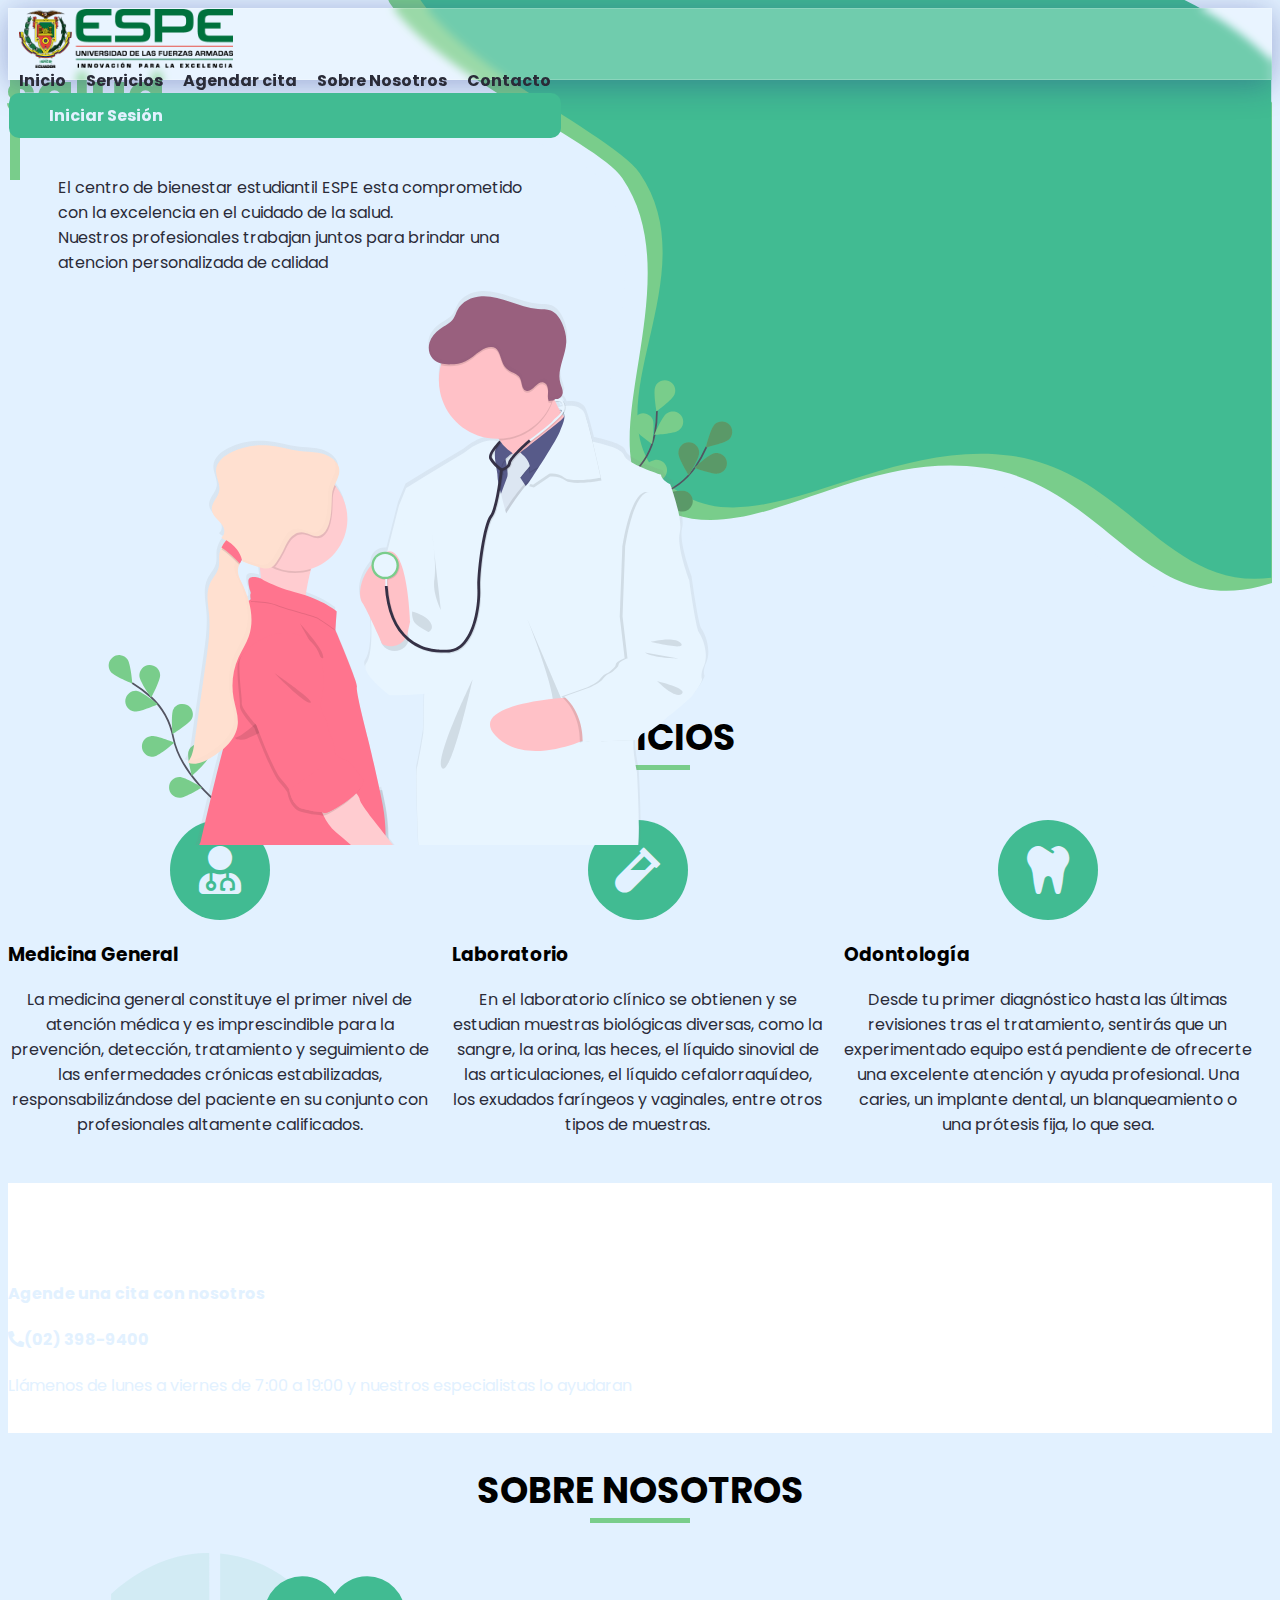
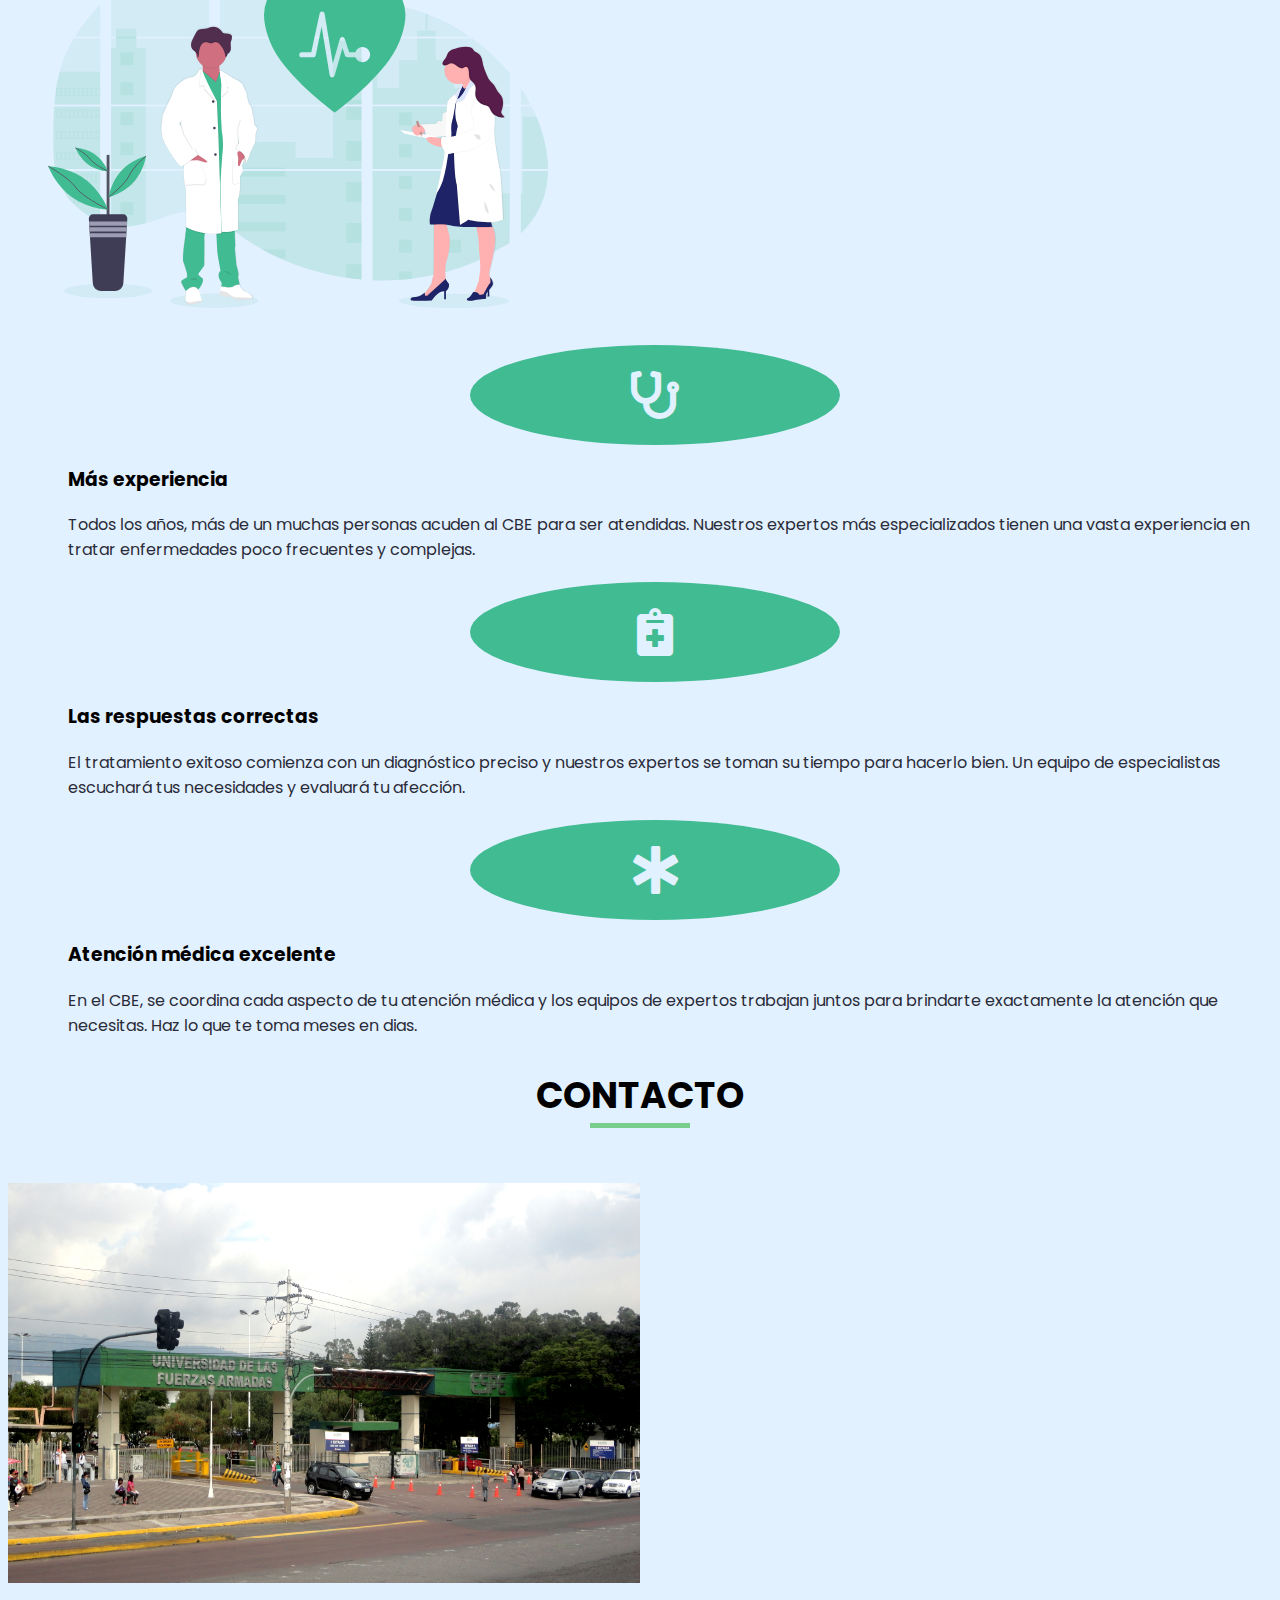
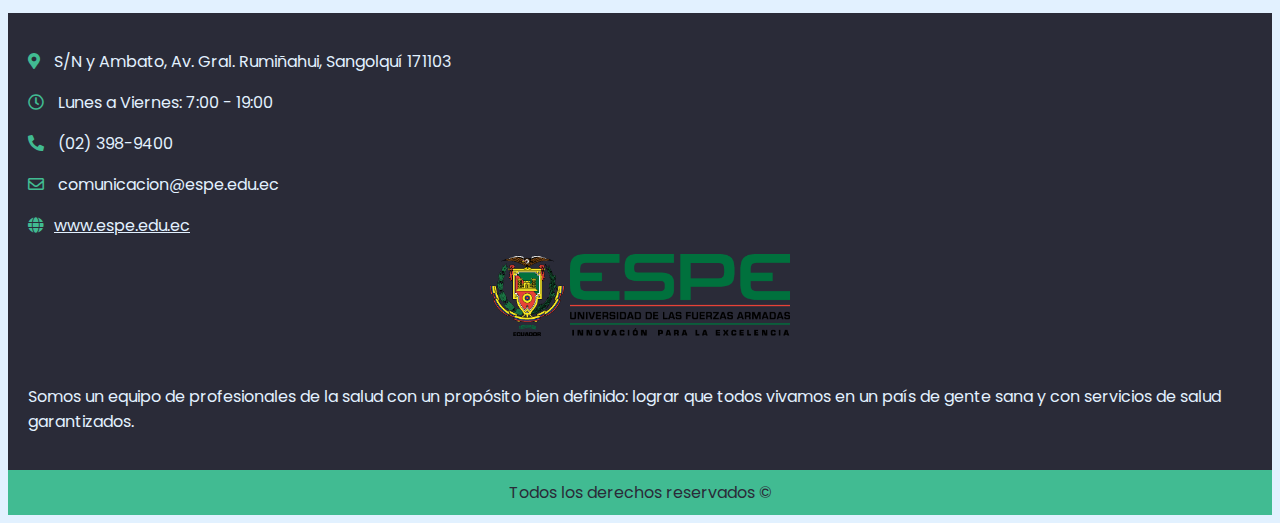
<file: index.html>
<!DOCTYPE html>
<html lang="es">
<head>
    <meta charset="UTF-8">
    <meta http-equiv="X-UA-Compatible" content="IE=edge">
    <meta name="viewport" content="width=device-width, initial-scale=1.0">
    <link rel="shortcut icon" href="img/icono.png">
    <link href="https://cdn.jsdelivr.net/npm/bootstrap@5.0.0-beta2/dist/css/bootstrap.min.css" rel="stylesheet" integrity="sha384-BmbxuPwQa2lc/FVzBcNJ7UAyJxM6wuqIj61tLrc4wSX0szH/Ev+nYRRuWlolflfl" crossorigin="anonymous">
    <link rel="stylesheet" href="https://cdnjs.cloudflare.com/ajax/libs/font-awesome/5.15.3/css/all.min.css" />
    <link rel="stylesheet" href="css/landingStyle.css">
    <title>CBE - ESPE</title>
</head>
<body>
    <header class="header">
        <div class="container d-flex justify-content-between align-items-center">
            <div class="logo">
                <a href="index.html"><img src="img/logo.png" alt="logo"></a>
            </div>
            <nav class="menu">
                <ol>
                    <li>
                        <a class="link" href="#inicio">Inicio</a>
                    </li>
                    <li>
                        <a class="link" href="#servicios">Servicios</a>
                    </li>
                    <li>
                        <a class="link" href="#cita">Agendar cita</a>
                    </li>
                    <li>
                        <a class="link" href="#sobreNosotros">Sobre Nosotros</a>
                    </li>
                    <li>
                        <a class="link" href="#contacto">Contacto</a>
                    </li>
                </ol>
            </nav>
            <div class="inicioSesion">
                <a class="link is" href="html/welcome.html"><p class="inicioSesion-texto">Iniciar Sesión</p></a>
            </div>
        </div>
    </header><!--Fin Header-->

    <main id="inicio" class="inicio">
        <div class="container d-flex justify-content-between align-items-center">
            <div class="bienvenida">
                <h1 class="bienvenida-h1">Cuidamos de tu</h1>
                <h1 class="bienvenida-h2">salud</h1>
                <div class="bienvenida-texto">
                    <p class="bienvenida-p">
                        El centro de bienestar estudiantil ESPE esta comprometido<br> 
                        con la excelencia en el cuidado de la salud.<br>
                        Nuestros profesionales trabajan juntos para brindar una<br>
                        atencion personalizada de calidad<br>
                    </p>
                </div>
                <div id="servicios"></div><!--ID servicios-->
            </div>

            <figure class="inicio-imagen">
                <img src="img/doctorHome.svg" alt="Doctor SVG">
            </figure>
        </div>
        <img class="inicio-wave" src="img/waveHome.svg" alt="">

    </main><!--Fin Inicio-->

    <section>
        <div class="container">
            <h2>Servicios</h2>
            
            <div class="servicios">
                <div class="servicio">
                    <div class="servicio-icono iconos"><i class="fas fa-user-md"></i></div>
                    <div class="servicio-detalle">
                        <h3 class="servicio-titulo text-center">Medicina General</h3>
                        <p class="servicio-texto">
                            La medicina general constituye el primer nivel de atención médica y es imprescindible para la prevención, detección, tratamiento y seguimiento de las enfermedades crónicas estabilizadas, responsabilizándose del paciente en su conjunto con profesionales altamente calificados.
                        </p>
                    </div>
                </div><!--Fin servicio-->
                <div class="servicio">
                    <div class="servicio-icono iconos"><i class="fas fa-vial"></i></div>
                    <div class="servicio-detalle">
                        <h3 class="servicio-titulo text-center">Laboratorio</h3>
                        <p class="servicio-texto">
                            En el laboratorio clínico se obtienen y se estudian muestras biológicas diversas, como la sangre, la orina, las heces, el líquido sinovial de las articulaciones, el líquido cefalorraquídeo, los exudados faríngeos y vaginales, entre otros tipos de muestras.
                        </p>
                    </div>
                </div><!--Fin servicio-->
                <div class="servicio">
                    <div class="servicio-icono iconos"><i class="fas fa-tooth"></i></div>
                    <div class="servicio-detalle">
                        <h3 class="servicio-titulo text-center">Odontología</h3>
                        <p class="servicio-texto">
                            Desde tu primer diagnóstico hasta las últimas revisiones tras el tratamiento, sentirás que un experimentado equipo está pendiente de ofrecerte una excelente atención y ayuda profesional. Una caries, un implante dental, un blanqueamiento o una prótesis fija, lo que sea.
                        </p>
                        <p id="cita"></p>
                    </div>
                </div><!--Fin servicio-->
            </div>
        </div>
    </section><!--Fin servicios-->
    
    <section>
        <div class="parallax">
            <div class="cita-contenedor d-flex justify-content-center">
                <div class="cita-cita">
                    <div class="citas d-flex justify-content-between align-items-center">
                        <h4 class="cita-titulo">Agende una cita con nosotros</h4>
                        <h4><i class="fas fa-phone-alt"></i>(02) 398-9400</h4>
                    </div>
                    <p class="cita-texto">Llámenos de lunes a viernes de 7:00 a 19:00 y nuestros especialistas lo ayudaran
                    </p>
                </div>
            </div>
            <p id="sobreNosotros"></p><!--ID sobreNosotros-->
        </div>
    </section><!--Fin cita-->

    <section>
        <h2>Sobre Nosotros</h2>
        <div class="sobreNosotros-contenido container d-flex justify-content-between align-items-center">
            <figure class="sobreNosotros-imagen">
                <img src="img/doctorAboutUs.svg" alt="Doctor SVG">
            </figure>
            <div class="sobreNosotros-cartas">
                <div class="sobreNosotros-carta d-flex align-items-center">
                    <div class="iconos sobreNosotros-icono"><i class="fas fa-stethoscope"></i></div>
                    <div class="sobreNosotros-detalle">
                        <h3 class="sobreNosotros-titulo">Más experiencia</h3>
                        <p class="sobreNosotros-texto">
                            Todos los años, más de un muchas personas acuden al CBE para ser atendidas. Nuestros expertos más especializados tienen una vasta experiencia en tratar enfermedades poco frecuentes y complejas.
                        </p>
                    </div>
                </div><!--Fin sobre nosotros carta-->
                <div class="sobreNosotros-carta d-flex align-items-center">
                    <div class="iconos sobreNosotros-icono"><i class="fas fa-notes-medical"></i></div>
                    <div class="sobreNosotros-detalle">
                        <h3 class="sobreNosotros-titulo">Las respuestas correctas</h3>
                        <p class="sobreNosotros-texto">
                            El tratamiento exitoso comienza con un diagnóstico preciso y nuestros expertos se toman su tiempo para hacerlo bien. Un equipo de especialistas escuchará tus necesidades y evaluará tu afección.
                        </p>
                    </div>
                </div><!--Fin sobre nosotros carta-->
                <div class="sobreNosotros-carta d-flex align-items-center">
                    <div class="iconos sobreNosotros-icono"><i class="fas fa-star-of-life"></i></div>
                    <div class="sobreNosotros-detalle">
                        <h3 class="sobreNosotros-titulo">Atención médica excelente</h3>
                        <p class="sobreNosotros-texto">
                            En el CBE, se coordina cada aspecto de tu atención médica y los equipos de expertos trabajan juntos para brindarte exactamente la atención que necesitas.
                            Haz lo que te toma meses en dias. 
                            <i id="contacto"></i><!--ID contacto-->
                        </p>
                    </div>
                </div><!--Fin sobre nosotros carta-->
            </div>
        </div>
    </section><!--Fin sobre nosotros-->

    <section>
        <h2>Contacto</h2>
        <br>
        <div class="contacto">
            <img class="contacto-imagen" src="img/ESPElocation.jpg" alt="Espe SVG">
            <iframe src="https://www.google.com/maps/embed?pb=!1m18!1m12!1m3!1d1994.879136590249!2d-78.44418056309226!3d-0.3143459434753756!2m3!1f0!2f0!3f0!3m2!1i1024!2i768!4f13.1!3m3!1m2!1s0x91d5bd12538eb13b%3A0x907c61f1abbe45ab!2sUNIVERSIDAD%20DE%20LAS%20FUERZAS%20ARMADAS%20ESPE!5e0!3m2!1ses-419!2sec!4v1616482958259!5m2!1ses-419!2sec" width="900" height="400" style="border:0;" allowfullscreen="" loading="lazy"></iframe>
        </div>
    </section>

    <footer class="footer">
        <div class="footer-contenido container d-flex">
            <div class="row">
                <div class="col-6 footer-direccion">
                    <p><span class="footer-icono"><i class="fas fa-map-marker-alt"></i></span> S/N y Ambato, Av. Gral. Rumiñahui, Sangolquí 171103</p>
                    <p><span class="footer-icono"><i class="far fa-clock"></i></span> Lunes a Viernes: 7:00 - 19:00</p>
                    <p><span class="footer-icono"><i class="fas fa-phone-alt"></i></span> (02) 398-9400</p>
                    <p><span class="footer-icono"><i class="far fa-envelope"></i></span> comunicacion@espe.edu.ec</p>
                    <p class="footer-link"><span class="footer-icono"><i class="fas fa-globe"></i></span><a href="https://www.espe.edu.ec/" target=”_blank” class="">www.espe.edu.ec</a></p>
                </div>
                <div class="col-6 footer-centro">
                    <center><img class="footer-centro-imagen" src="img/logo.png" alt=""></center>
                    <br>
                    <div class="footer-detalle">
                        <p class="footer-centro-texto">
                            Somos un equipo de profesionales de la salud con un propósito bien definido: lograr que todos vivamos en un país de gente sana y con servicios de salud garantizados.
                        </p>
                    </div>
                </div>
            </div>
        </div>
    </footer>

    <div class="final">
        <p class="final">Todos los derechos reservados &copy;</p>
    </div>

    <script src="https://cdn.jsdelivr.net/npm/bootstrap@5.0.0-beta2/dist/js/bootstrap.bundle.min.js" integrity="sha384-b5kHyXgcpbZJO/tY9Ul7kGkf1S0CWuKcCD38l8YkeH8z8QjE0GmW1gYU5S9FOnJ0" crossorigin="anonymous"></script>
</body>
</html>
</file>
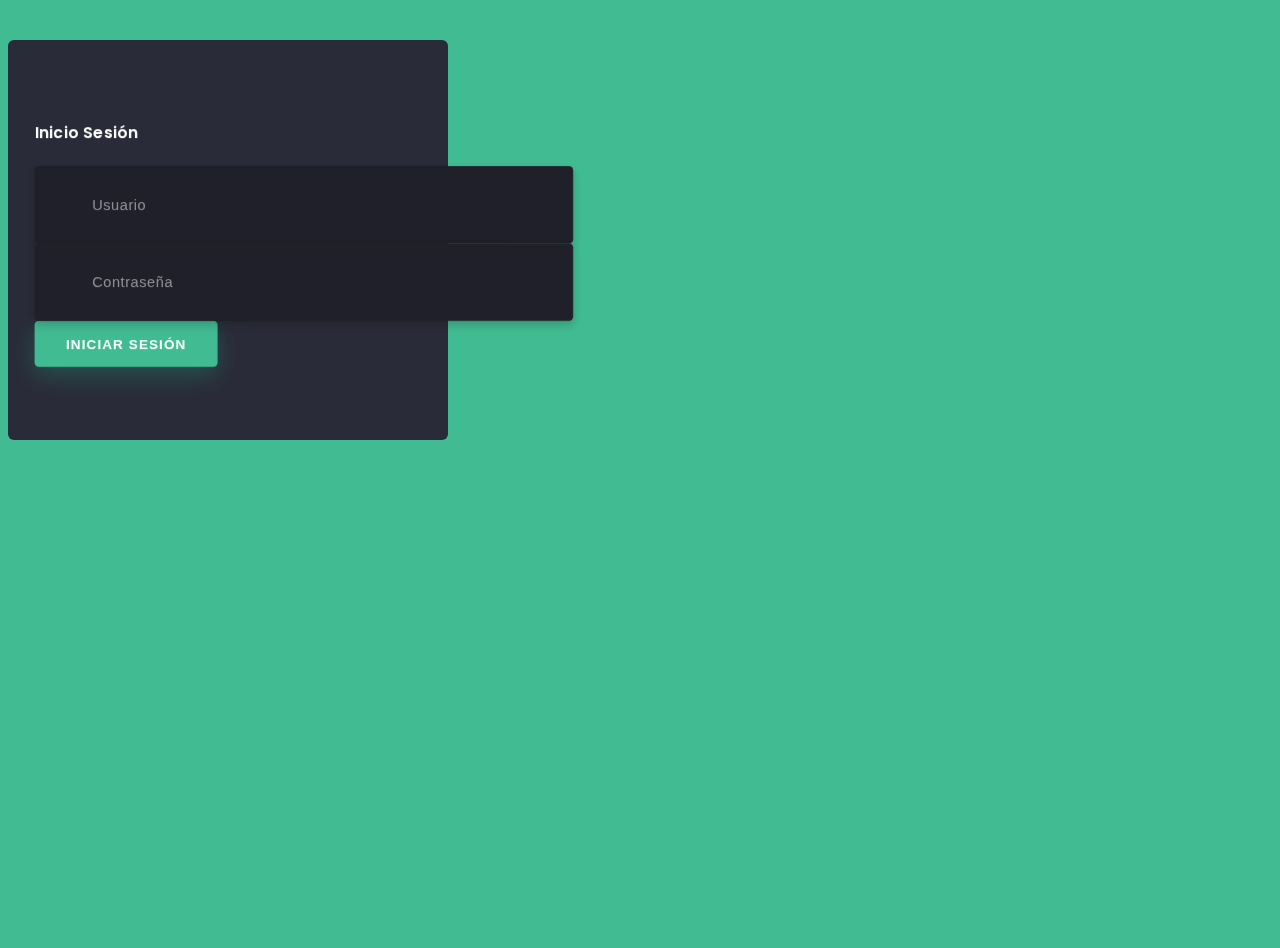
<file: html/login.html>
<!DOCTYPE html>
<html lang="en">

<head>
    <meta charset="UTF-8" />
    <meta name="viewport" content="width=device-width, initial-scale=1.0" />
    <link rel="shortcut icon" href="../img/icono.png">
    <title>Inicio de Sesión</title>
    <link rel="stylesheet" href="https://stackpath.bootstrapcdn.com/bootstrap/4.5.0/css/bootstrap.min.css"
        integrity="sha384-9aIt2nRpC12Uk9gS9baDl411NQApFmC26EwAOH8WgZl5MYYxFfc+NcPb1dKGj7Sk" crossorigin="anonymous" />
    <link rel="stylesheet" href="https://unicons.iconscout.com/release/v2.1.9/css/unicons.css" />
    <link rel="stylesheet" href="../css/style.css" />
    <script src="https://code.jquery.com/jquery-3.4.1.min.js"></script>
</head>

<body>
    <div class="container">
        <div class="row full-height justify-content-center">
            <div class="col-12 text-center align-self-center py-5">
                <div class="section pb-5 pt-5 pt-sm-2 text-center">
                    <div class="card-3d-wrap mx-auto">
                        <div class="card-3d-wrapper">
                            <div class="card-front">
                                <div class="center-wrap">
                                    <form class="section text-center" id="login_form" action="#" method="POST">
                                        <h4 class="mb-4 pb-3">
                                            Inicio Sesión
                                        </h4>
                                        <div id="login_alert"></div>
                                        <div class="form-group">
                                            <input type="text" name="username" class="form-style" placeholder="Usuario"
                                                id="username" autocomplete="none" />
                                            <i class="input-icon uil uil-user"></i>
                                        </div>
                                        <div class="form-group mt-2">
                                            <input type="password" name="password" class="form-style"
                                                placeholder="Contraseña" id="password" autocomplete="none" />
                                            <i class="input-icon uil uil-lock-alt"></i>
                                        </div>
                                        <button type="submit" class="btn btn-green mt-4">Iniciar sesión</button>
                                        <p class="mb-0 mt-4 text-center"></p>
                                    </form>
                                </div>
                            </div>
                        </div>
                    </div>
                </div>
            </div>
        </div>
    </div>
</body>
<script src="../js/login.js"></script>
</html>
</file>
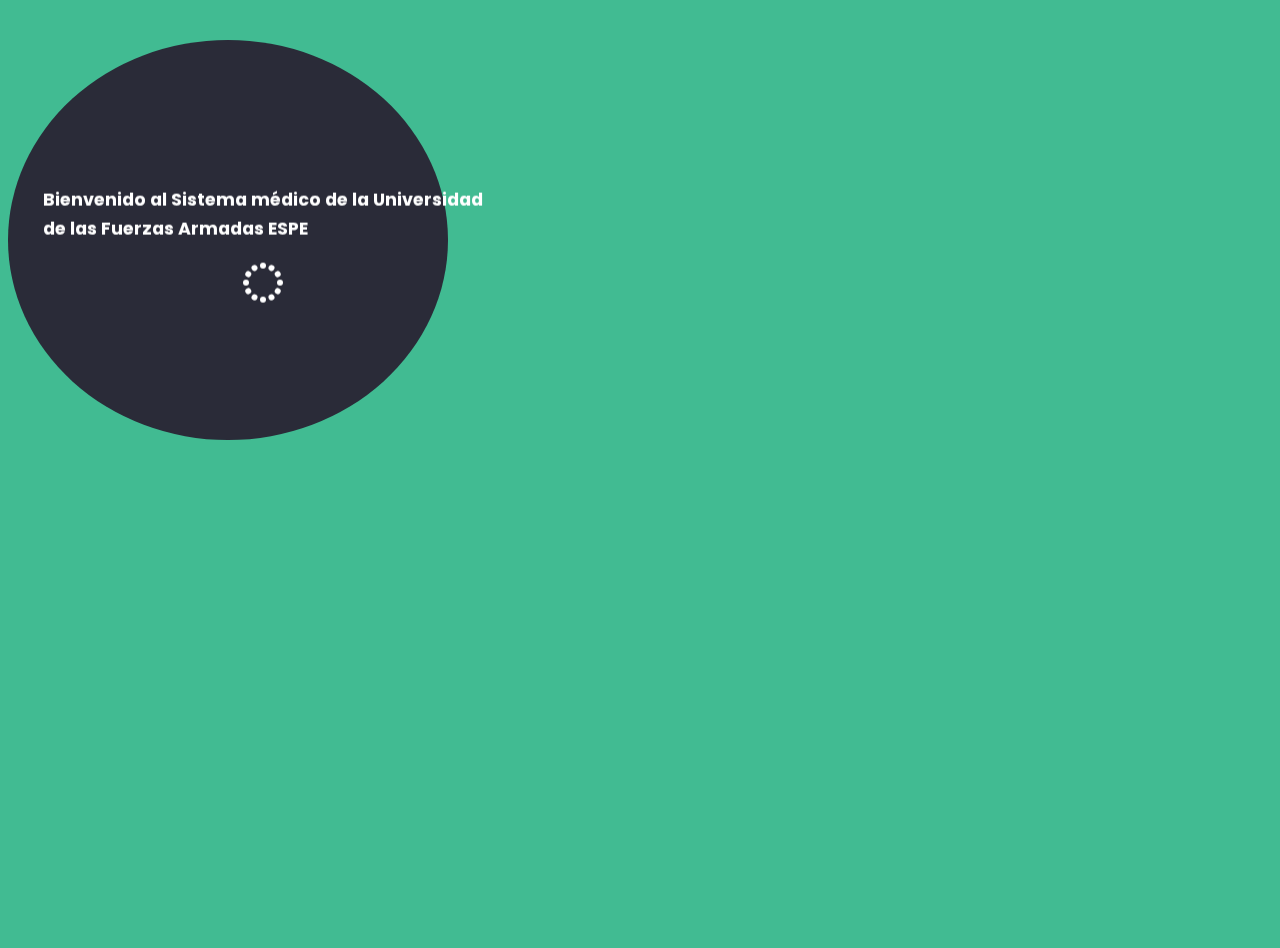
<file: html/welcome.html>
<!DOCTYPE html>
<html lang="en">
    <head>
        <meta charset="UTF-8" />
        <meta name="viewport" content="width=device-width, initial-scale=1.0" />
        <link rel="shortcut icon" href="../img/icono.png">
        <title>CBE - ESPE Bienvenida</title>
        <link
            rel="stylesheet"
            href="https://stackpath.bootstrapcdn.com/bootstrap/4.5.0/css/bootstrap.min.css"
            integrity="sha384-9aIt2nRpC12Uk9gS9baDl411NQApFmC26EwAOH8WgZl5MYYxFfc+NcPb1dKGj7Sk"
            crossorigin="anonymous"
        />
        <link
            rel="stylesheet"
            href="https://unicons.iconscout.com/release/v2.1.9/css/unicons.css"
        />
        <link rel="stylesheet" href="../css/style.css" />
    </head>
    <body>
        <div class="section">
            <div class="container">
                <div class="row full-height justify-content-center">
                    <div class="col-12 text-center align-self-center py-5">
                        <div class="section pb-5 pt-5 pt-sm-2 text-center">
                            <div class="card-3d-wrap mx-auto">
                                <div class="card-3d-wrapper">
                                    <div class="welcome-card">
                                        <div class="center-wrap">
                                            <div class="section text-center">
                                                <h3 class="mb-4 pb-3">
                                                    Bienvenido al Sistema médico de la Universidad de las Fuerzas Armadas ESPE
                                                </h3>
                                                <div id="infoHorario"></div>
                                            </div>
                                        </div>
                                    </div>
                                </div>
                            </div>
                        </div>
                    </div>
                </div>
            </div>
        </div>
    </body>
    <script src="../js/app.js"></script>
</html>
</file>
<file: css/landingStyle.css>
@import url('https://fonts.googleapis.com/css?family=Poppins:400,500,600,700,800,900');

/* COMPONENTES GLOBALES */
:root {
    --greenPrimary: #41bb92;
    --greenSecondary: #79CD8B;
    --blackPrimary: #2A2B38;
    --whitePrimary: #E2F1FF;

    --greenSecondaryHover: #229e75;

    --textPrimary: 'Poppins', sans-serif;
}
html{
    scroll-behavior: smooth; 
    background-color: var(--whitePrimary);
}
body{
    
    font-family: var(--textPrimary);
}
h2 {
    font-family: var(--textPrimary);
    font-size: 36px;
    text-transform: uppercase;
    text-align: center;
}
h2::after {
    content: '';
    margin: 0 auto;
    background-color: var(--greenSecondary);
    height: 5px;
    width: 100px;
    display: block;
}
p{
    color: var(--blackPrimary);
}
ol,
ul {
    margin: 0;
    padding: 0;
    list-style: none;
}
.iconos {
    width: 100px;
    height: 100px;
    border-radius: 50%;
    background-color: var(--greenPrimary);
    display: flex;
    justify-content: space-evenly;
    align-items: center;
    margin: 20px auto;
    color: var(--whitePrimary);
}

/* HEADER */
.header {
    background: rgba( 255, 255, 255, 0.25 );
    box-shadow: 0 4px 32px 0 rgba( 31, 38, 135, 0.37 );
    backdrop-filter: blur( 4px );
    -webkit-backdrop-filter: blur( 4px );
    border: 1px solid rgba( 255, 255, 255, 0.18 );
    display: flex;
    justify-content: space-between;
    height: 70px;
    position: sticky;
    top: 0;
    z-index: 1001;
}
.header ol { /* .header ol hereda de .menu */
    display: flex;
    height: inherit;
}
.header ol li { /* .header ol li hereda de .header ol */
    height: inherit;
}
.header a { /* .header a hereda de .header ol li */
    color: var(--blackPrimary);
    text-decoration: none;
    height: inherit;
    display: flex;
    align-items: center;
    padding: 0 10px;
    font-weight: bold;
}
.logo img {
    width: 214px;
}
.inicioSesion{
    padding: 10px 30px;
    border-radius: 10px;
    background-color: var(--greenPrimary);
}
.inicioSesion:hover{
    background-color: var(--greenSecondaryHover);
}
.inicioSesion-texto {
    margin: 0;
}
.is p{
    color: var(--whitePrimary);
    font-weight: bold;
}

/* INICIO */
.inicio-imagen img{
    width: 750px;
    position: relative;
    z-index: 1;
}
.bienvenida-h1{
    font-weight: bold;
    color: var(--greenPrimary);
    font-size: 56px;
    margin-left: -53px; 
}
.bienvenida-h2{
    color: var(--greenSecondary);
    font-size: 56px;
    margin-left: -53px;
}
.bienvenida{
    position: relative;
    margin-left: 50px;
}
.bienvenida-texto p::before {
    content: '';
    background-color: var(--greenSecondary);
    width: 10px;
    height: 100px;
    left: -48px;
    top: 150px;
    position: absolute;
}
.inicio{
    position: relative;
    height: 600px;
    display: flex;
    align-items: center;
}
.inicio-wave{
    position: absolute;
    top: -100px;
    right: 0;
    width: 70%;
}

/* SERVICIOS */
.servicios {
    display: flex;
    flex: 0 0 calc(33.3% - 1rem);
    align-items: center;
    justify-content: space-between;
    margin-bottom: 30px;
}
.servicio{
    margin-right: 20px;
}
.servicio-icono {
    font-size: 3rem;
}
.servicio-texto{
    text-align: center;
}

/* CITA */
.parallax{
    background: #fff fixed no-repeat 50% 50%;
    background-size: cover;
    background-image: url("data:image/svg+xml,%3csvg xmlns='http://www.w3.org/2000/svg' version='1.1' xmlns:xlink='http://www.w3.org/1999/xlink' xmlns:svgjs='http://svgjs.com/svgjs' width='1440' height='560' preserveAspectRatio='none' viewBox='0 0 1440 560'%3e%3cg mask='url(%26quot%3b%23SvgjsMask1020%26quot%3b)' fill='none'%3e%3crect width='1440' height='560' x='0' y='0' fill='url(%23SvgjsLinearGradient1021)'%3e%3c/rect%3e%3cpath d='M922.428%2c589C967.076%2c589.293%2c1012.006%2c567.849%2c1031.261%2c527.565C1048.735%2c491.009%2c1025.212%2c452.171%2c1004.469%2c417.365C984.455%2c383.782%2c961.473%2c346.932%2c922.428%2c344.949C880.845%2c342.837%2c845.642%2c372.321%2c824.561%2c408.227C803.175%2c444.653%2c795.933%2c489.006%2c816.043%2c526.152C837.06%2c564.972%2c878.285%2c588.71%2c922.428%2c589' fill='rgba(28%2c 83%2c 142%2c 0.4)' class='triangle-float1'%3e%3c/path%3e%3cpath d='M257.41 114.29 a114.82 114.82 0 1 0 229.64 0 a114.82 114.82 0 1 0 -229.64 0z' fill='rgba(28%2c 83%2c 142%2c 0.4)' class='triangle-float2'%3e%3c/path%3e%3cpath d='M1062.75 78.85 a158.91 158.91 0 1 0 317.82 0 a158.91 158.91 0 1 0 -317.82 0z' fill='rgba(28%2c 83%2c 142%2c 0.4)' class='triangle-float3'%3e%3c/path%3e%3cpath d='M436.34 519.33 a119.57 119.57 0 1 0 239.14 0 a119.57 119.57 0 1 0 -239.14 0z' fill='rgba(28%2c 83%2c 142%2c 0.4)' class='triangle-float2'%3e%3c/path%3e%3cpath d='M1129.08 124.53 a119.81 119.81 0 1 0 239.62 0 a119.81 119.81 0 1 0 -239.62 0z' fill='rgba(28%2c 83%2c 142%2c 0.4)' class='triangle-float2'%3e%3c/path%3e%3cpath d='M1133.72 427.89 a97.21 97.21 0 1 0 194.42 0 a97.21 97.21 0 1 0 -194.42 0z' fill='rgba(28%2c 83%2c 142%2c 0.4)' class='triangle-float1'%3e%3c/path%3e%3cpath d='M757.13 402.36 a106.42 106.42 0 1 0 212.84 0 a106.42 106.42 0 1 0 -212.84 0z' fill='rgba(28%2c 83%2c 142%2c 0.4)' class='triangle-float2'%3e%3c/path%3e%3cpath d='M339.38 152.57 a162.95 162.95 0 1 0 325.9 0 a162.95 162.95 0 1 0 -325.9 0z' fill='rgba(28%2c 83%2c 142%2c 0.4)' class='triangle-float1'%3e%3c/path%3e%3cpath d='M1332.56%2c462.205C1394.71%2c462.339%2c1452.446%2c430.088%2c1483.954%2c376.517C1515.908%2c322.186%2c1518.125%2c254.755%2c1486.707%2c200.113C1455.195%2c145.307%2c1395.759%2c111.578%2c1332.56%2c113.215C1271.957%2c114.785%2c1221.753%2c155.135%2c1191.649%2c207.755C1161.778%2c259.967%2c1153.154%2c323.242%2c1182.296%2c375.865C1212.291%2c430.029%2c1270.645%2c462.071%2c1332.56%2c462.205' fill='rgba(28%2c 83%2c 142%2c 0.4)' class='triangle-float3'%3e%3c/path%3e%3cpath d='M980.39 79.44 a123.27 123.27 0 1 0 246.54 0 a123.27 123.27 0 1 0 -246.54 0z' fill='rgba(28%2c 83%2c 142%2c 0.4)' class='triangle-float1'%3e%3c/path%3e%3cpath d='M1052.81 122.45 a130.57 130.57 0 1 0 261.14 0 a130.57 130.57 0 1 0 -261.14 0z' fill='rgba(28%2c 83%2c 142%2c 0.4)' class='triangle-float2'%3e%3c/path%3e%3cpath d='M1068.36 179.23 a136.38 136.38 0 1 0 272.76 0 a136.38 136.38 0 1 0 -272.76 0z' fill='rgba(28%2c 83%2c 142%2c 0.4)' class='triangle-float2'%3e%3c/path%3e%3cpath d='M525.88 555.32 a111.77 111.77 0 1 0 223.54 0 a111.77 111.77 0 1 0 -223.54 0z' fill='rgba(28%2c 83%2c 142%2c 0.4)' class='triangle-float3'%3e%3c/path%3e%3cpath d='M277.001%2c223.566C316.486%2c223.997%2c349.194%2c196.225%2c368.734%2c161.912C388.048%2c127.997%2c394.914%2c85.912%2c374.243%2c52.807C354.501%2c21.189%2c314.271%2c15.596%2c277.001%2c15C238.261%2c14.381%2c194.384%2c16.524%2c174.222%2c49.61C153.534%2c83.559%2c168.45%2c125.718%2c188.673%2c159.946C208.456%2c193.429%2c238.113%2c223.142%2c277.001%2c223.566' fill='rgba(28%2c 83%2c 142%2c 0.4)' class='triangle-float3'%3e%3c/path%3e%3cpath d='M1175.17%2c220.97C1224.875%2c219.237%2c1275%2c200.74%2c1298.864%2c157.104C1321.962%2c114.868%2c1305.98%2c65.722%2c1283.292%2c23.265C1258.762%2c-22.638%2c1227.216%2c-74.16%2c1175.17%2c-74.367C1122.93%2c-74.575%2c1091.758%2c-22.791%2c1065.545%2c22.397C1039.197%2c67.818%2c1010.194%2c120.316%2c1035.572%2c166.286C1061.46%2c213.179%2c1121.639%2c222.837%2c1175.17%2c220.97' fill='rgba(28%2c 83%2c 142%2c 0.4)' class='triangle-float2'%3e%3c/path%3e%3c/g%3e%3cdefs%3e%3cmask id='SvgjsMask1020'%3e%3crect width='1440' height='560' fill='white'%3e%3c/rect%3e%3c/mask%3e%3clinearGradient x1='50%25' y1='100%25' x2='50%25' y2='0%25' gradientUnits='userSpaceOnUse' id='SvgjsLinearGradient1021'%3e%3cstop stop-color='rgba(14%2c 42%2c 71%2c 1)' offset='0'%3e%3c/stop%3e%3cstop stop-color='rgba(65%2c 187%2c 146%2c 1)' offset='0'%3e%3c/stop%3e%3c/linearGradient%3e%3cstyle%3e %40keyframes float1 %7b 0%25%7btransform: translate(0%2c 0)%7d 50%25%7btransform: translate(-10px%2c 0)%7d 100%25%7btransform: translate(0%2c 0)%7d %7d .triangle-float1 %7b animation: float1 5s infinite%3b %7d %40keyframes float2 %7b 0%25%7btransform: translate(0%2c 0)%7d 50%25%7btransform: translate(-5px%2c -5px)%7d 100%25%7btransform: translate(0%2c 0)%7d %7d .triangle-float2 %7b animation: float2 4s infinite%3b %7d %40keyframes float3 %7b 0%25%7btransform: translate(0%2c 0)%7d 50%25%7btransform: translate(0%2c -10px)%7d 100%25%7btransform: translate(0%2c 0)%7d %7d .triangle-float3 %7b animation: float3 6s infinite%3b %7d %3c/style%3e%3c/defs%3e%3c/svg%3e");
    width: 100%;
    height: 250px;
    margin: 30px auto;
}
.cita-contenedor{
    padding-top: 6%;
}
.cita-texto,
.citas{
    color: var(--whitePrimary);
}

/* SOBRE NOSOTROS */
.sobreNosotros-cartas{
    margin: 30px auto;
}
.sobreNosotros-imagen img{
    width: 500px;
}
.sobreNosotros-icono {
    font-size: 3rem;
    width: 30%;
}
.sobreNosotros-cartas{
    margin-left: 30px;
}
.sobreNosotros-detalle{
    margin-left: 30px;
}

/* CONTACTO */
.contacto-imagen{
    width: 50%;
    height: 400px;
}
.contacto{
    display: flex;
    flex: 0 0 calc(50% - 1rem);
    overflow: hidden;
    border-top: 30px;
}

/* FOOTER */
.footer{
    margin-top: 30px;
    background-color: var(--blackPrimary);
    padding: 20px;
}
.footer-link a{
    color: var(--whitePrimary);
}
.footer-direccion p,
.footer-centro-texto{
    color: var(--whitePrimary);
    font-weight: 400;
}
.footer-icono{
    color: var(--greenPrimary);
}
span{
    margin-right: 10px;
}
.footer-centro-imagen {
    width: 300px;
}
.final{
    background-color: var(--greenPrimary);
    margin: 0;
    padding: 5px;
    text-align: center;
}
</file>
<file: css/style.css>
@import url('https://fonts.googleapis.com/css?family=Poppins:400,500,600,700,800,900');
body{
	font-family: 'Poppins', sans-serif;
	font-weight: 300;
	font-size: 15px;
	line-height: 1.7;
	color: #fff;
	background-color: #41bb92;
	overflow-x: hidden;
}
a { cursor: pointer; transition: all 200ms linear; }

a:hover { text-decoration: none; }

.link { color: #fff; }

.link:hover { color: #41bb92; }

p { font-weight: 500; font-size: 14px; line-height: 1.7; }

h4 { font-weight: 600; }

h6 span{
    padding: 0 20px;
    text-transform: uppercase;
    font-weight: 700;
}
.section{
    position: relative;
    width: 100%;
    display: block;
}
.full-height{ min-height: 100vh; }

[type="checkbox"]:checked,
[type="checkbox"]:not(:checked){
    position: absolute;
    left: -9999px;
}
.checkbox:checked + label,
.checkbox:not(:checked) + label{
    position: relative;
    display: block;
    text-align: center;
    width: 60px;
    height: 16px;
    border-radius: 8px;
    padding: 0;
    margin: 10px auto;
    cursor: pointer;
    background-color: #ffffff;
}
.checkbox:checked + label:before,
.checkbox:not(:checked) + label:before{
    position: absolute;
    display: block;
    width: 36px;
    height: 36px;
    border-radius: 50%;
    color: #41bb92;
    background-color: #2a2b38;
    font-family: 'unicons';
    content: '\eb4f';
    z-index: 20;
    top: -10px;
    left: -10px;
    line-height: 36px;
    text-align: center;
    font-size: 24px;
    transition: all 0.5s ease;
}
.checkbox:checked + label:before {
    transform: translateX(44px) rotate(-270deg);
}
.card-3d-wrap {
    position: relative;
    width: 440px;
    max-width: 100%;
    height: 400px;
    -webkit-transform-style: preserve-3d;
    transform-style: preserve-3d;
    perspective: 800px;
    margin-top: 40px;
}
.card-3d-wrapper {
    width: 100%;
    height: 100%;
    position:absolute;    
    top: 0;
    left: 0;  
    -webkit-transform-style: preserve-3d;
    transform-style: preserve-3d;
    transition: all 600ms ease-out; 
}
.card-front, .card-back {
    width: 100%;
    height: 100%;
    background-color: #2a2b38;
    position: absolute;
    border-radius: 6px;
    left: 0;
    top: 0;
    -webkit-transform-style: preserve-3d;
    transform-style: preserve-3d;
    backface-visibility: hidden;
}

.welcome-card{
    width: 100%;
    height: 100%;
    background-color: #2a2b38;
    position: absolute;
    border-radius: 50%;
    left: 0;
    top: 0;
}

.card-back {
    transform: rotateY(180deg);
}
.checkbox:checked ~ .card-3d-wrap .card-3d-wrapper {
    transform: rotateY(180deg);
}
.center-wrap{
    position: absolute;
    width: 100%;
    padding: 0 35px;
    top: 50%;
    left: 0;
    transform: translate3d(0, -50%, 35px) perspective(100px);
    z-index: 20;
    display: block;
}
.form-group{ 
    position: relative;
    display: block;
    margin: 0;
    padding: 0;
}
.form-style {
    padding: 13px 20px;
    padding-left: 55px;
    height: 48px;
    width: 100%;
    font-weight: 500;
    border-radius: 4px;
    font-size: 14px;
    line-height: 22px;
    letter-spacing: 0.5px;
    outline: none;
    color: #c4c3ca;
    background-color: #1f2029;
    border: none;
    transition: all 200ms linear;
    box-shadow: 0 4px 8px 0 rgba(21,21,21,.2);
}
.form-style:focus,
.form-style:active {
    border: none;
    outline: none;
    box-shadow: 0 4px 8px 0 rgba(21,21,21,.2);
}
.input-icon {
    position: absolute;
    top: 0;
    left: 18px;
    height: 48px;
    font-size: 24px;
    line-height: 48px;
    text-align: left;
    color: #41bb92;
    transition: all 200ms linear;
}
.icon {
    height: 48px;
    font-size: 24px;
    line-height: 48px;
    text-align: left;
    transition: all 200ms linear;
}
.icon:hover{
    color: black;
}
.form-group input:-ms-input-placeholder  {
    color: #c4c3ca;
    opacity: 0.7;
    transition: all 200ms linear;
}
.form-group input::-moz-placeholder  {
    color: #c4c3ca;
    opacity: 0.7;
    transition: all 200ms linear;
}
.form-group input:-moz-placeholder  {
    color: #c4c3ca;
    opacity: 0.7;
    transition: all 200ms linear;
}
.form-group input::-webkit-input-placeholder  {
    color: #c4c3ca;
    opacity: 0.7;
    transition: all 200ms linear;
}
.form-group input:focus:-ms-input-placeholder  {
    opacity: 0;
    transition: all 200ms linear;
}
.form-group input:focus::-moz-placeholder  {
    opacity: 0;
    transition: all 200ms linear;
}
.form-group input:focus:-moz-placeholder  {
    opacity: 0;
    transition: all 200ms linear;
}
.form-group input:focus::-webkit-input-placeholder  {
    opacity: 0;
    transition: all 200ms linear;
}
.btn{  
    border-radius: 4px;
    height: 44px;
    font-size: 13px;
    font-weight: 600;
    text-transform: uppercase;
    transition: all 200ms linear;
    padding: 0 30px;
    letter-spacing: 1px;
    display: inline-flex;
    align-items: center;
    justify-content: center;
    -ms-flex-pack: center;
    text-align: center;
    border: none;
    color: #fff;
    box-shadow: 0 8px 24px 0 rgba(18, 248, 173,.2);
}

.btn-green {
    background-color: #41bb92;
}
.btn-turquoise {
    background-color: #7400b8;
}
.btn:active,
.btn:focus{  
  background-color: #fff;
  box-shadow: 0 8px 24px 0 rgba(255,255,255,.2);
}
.btn:hover{  
  background-color: #fff;
  box-shadow: 0 8px 24px 0 rgba(255,255,255,.2);
}
.logo {
	position: absolute;
	top: 30px;
	right: 30px;
	display: block;
	z-index: 100;
	transition: all 250ms linear;
}
.logo img {
	height: 26px;
	width: auto;
	display: block;
}


/* Spinner */

.sk-fading-circle {
    margin: 10px auto;
    width: 40px;
    height: 40px;
    position: relative;
}

.sk-fading-circle .sk-circle {
    width: 100%;
    height: 100%;
    position: absolute;
    left: 0;
    top: 0;
}

.sk-fading-circle .sk-circle:before {
    content: "";
    display: block;
    margin: 0 auto;
    width: 15%;
    height: 15%;
    background-color: white;
    border-radius: 100%;
    -webkit-animation: sk-circleFadeDelay 1.2s infinite ease-in-out both;
    animation: sk-circleFadeDelay 1.2s infinite ease-in-out both;
}
.sk-fading-circle .sk-circle2 {
    -webkit-transform: rotate(30deg);
    -ms-transform: rotate(30deg);
    transform: rotate(30deg);
}
.sk-fading-circle .sk-circle3 {
    -webkit-transform: rotate(60deg);
    -ms-transform: rotate(60deg);
    transform: rotate(60deg);
}
.sk-fading-circle .sk-circle4 {
    -webkit-transform: rotate(90deg);
    -ms-transform: rotate(90deg);
    transform: rotate(90deg);
}
.sk-fading-circle .sk-circle5 {
    -webkit-transform: rotate(120deg);
    -ms-transform: rotate(120deg);
    transform: rotate(120deg);
}
.sk-fading-circle .sk-circle6 {
    -webkit-transform: rotate(150deg);
    -ms-transform: rotate(150deg);
    transform: rotate(150deg);
}
.sk-fading-circle .sk-circle7 {
    -webkit-transform: rotate(180deg);
    -ms-transform: rotate(180deg);
    transform: rotate(180deg);
}
.sk-fading-circle .sk-circle8 {
    -webkit-transform: rotate(210deg);
    -ms-transform: rotate(210deg);
    transform: rotate(210deg);
}
.sk-fading-circle .sk-circle9 {
    -webkit-transform: rotate(240deg);
    -ms-transform: rotate(240deg);
    transform: rotate(240deg);
}
.sk-fading-circle .sk-circle10 {
    -webkit-transform: rotate(270deg);
    -ms-transform: rotate(270deg);
    transform: rotate(270deg);
}
.sk-fading-circle .sk-circle11 {
    -webkit-transform: rotate(300deg);
    -ms-transform: rotate(300deg);
    transform: rotate(300deg);
}
.sk-fading-circle .sk-circle12 {
    -webkit-transform: rotate(330deg);
    -ms-transform: rotate(330deg);
    transform: rotate(330deg);
}
.sk-fading-circle .sk-circle2:before {
    -webkit-animation-delay: -1.1s;
    animation-delay: -1.1s;
}
.sk-fading-circle .sk-circle3:before {
    -webkit-animation-delay: -1s;
    animation-delay: -1s;
}
.sk-fading-circle .sk-circle4:before {
    -webkit-animation-delay: -0.9s;
    animation-delay: -0.9s;
}
.sk-fading-circle .sk-circle5:before {
    -webkit-animation-delay: -0.8s;
    animation-delay: -0.8s;
}
.sk-fading-circle .sk-circle6:before {
    -webkit-animation-delay: -0.7s;
    animation-delay: -0.7s;
}
.sk-fading-circle .sk-circle7:before {
    -webkit-animation-delay: -0.6s;
    animation-delay: -0.6s;
}
.sk-fading-circle .sk-circle8:before {
    -webkit-animation-delay: -0.5s;
    animation-delay: -0.5s;
}
.sk-fading-circle .sk-circle9:before {
    -webkit-animation-delay: -0.4s;
    animation-delay: -0.4s;
}
.sk-fading-circle .sk-circle10:before {
    -webkit-animation-delay: -0.3s;
    animation-delay: -0.3s;
}
.sk-fading-circle .sk-circle11:before {
    -webkit-animation-delay: -0.2s;
    animation-delay: -0.2s;
}
.sk-fading-circle .sk-circle12:before {
    -webkit-animation-delay: -0.1s;
    animation-delay: -0.1s;
}

@-webkit-keyframes sk-circleFadeDelay {
    0%,
    39%,
    100% {
        opacity: 0;
    }
    40% {
        opacity: 1;
    }
}

@keyframes sk-circleFadeDelay {
    0%,
    39%,
    100% {
        opacity: 0;
    }
    40% {
        opacity: 1;
    }
}
</file>
